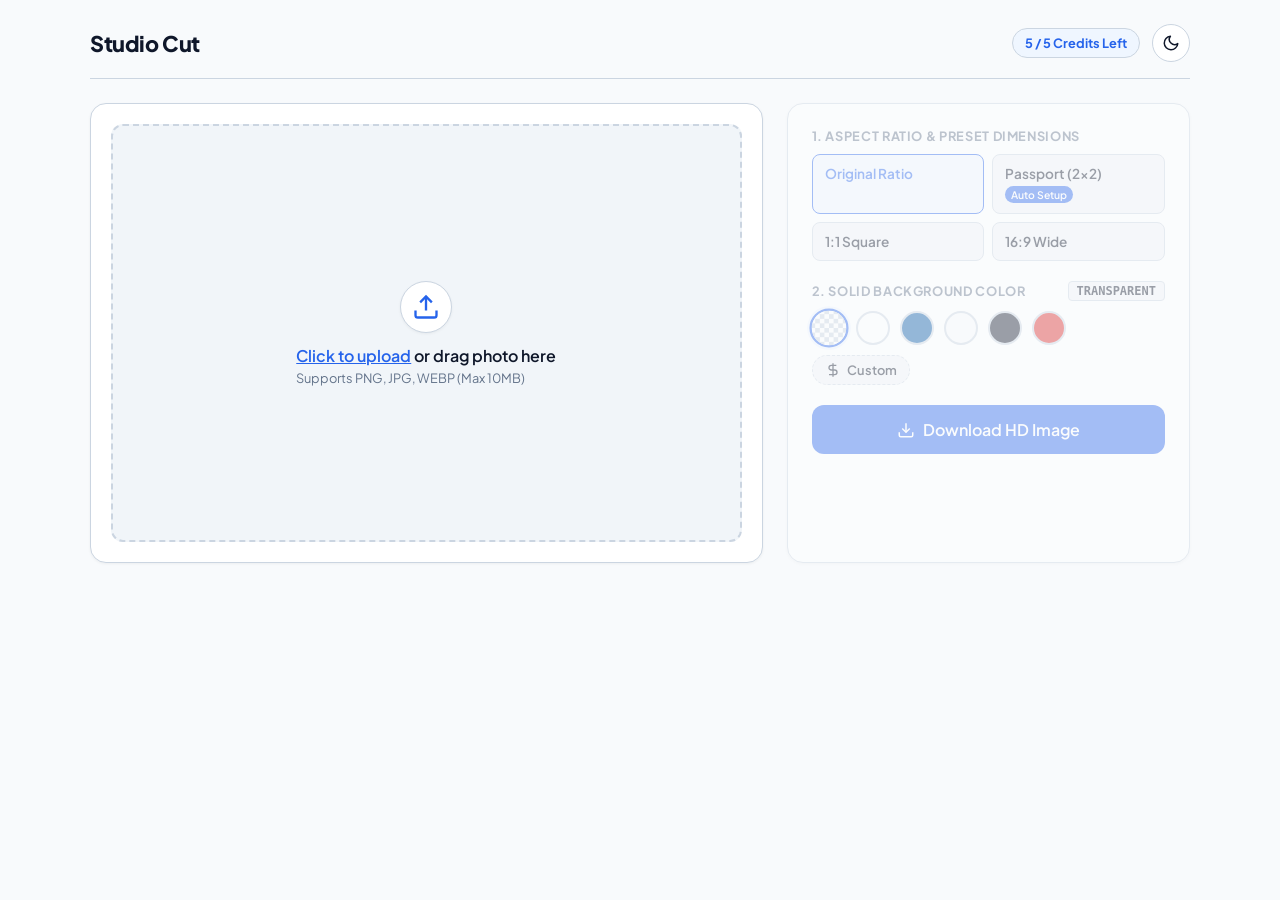
<file: public/index.html>
<!doctype html>
<html lang="en">
  <head>
    <meta charset="UTF-8" />
    <meta name="viewport" content="width=device-width, initial-scale=1.0" />
    <!-- Primary Meta Tags -->
<title>StudioCut | Free AI Background Remover & Studio Editing</title>
<meta name="title" content="StudioCut | Free AI Background Remover & Studio Editing">
<meta name="description" content="Remove image backgrounds automatically in seconds for free. Edit passport photos, change colors, and crop images online effortlessly.">
<meta name="keywords" content="background remover, remove bg, free bg removal, passport photo editor, image background changer, studio cut">

<!-- Open Graph / Facebook / WhatsApp (Jab link share hoga toh preview dikhega) -->
<meta property="og:type" content="website">
<meta property="og:url" content="https://studiocut-tool.vercel.app/">
<meta property="og:title" content="StudioCut | Instant AI Background Remover">
<meta property="og:description" content="Effortlessly remove image backgrounds online with zero quality loss.">
<meta property="og:image" content="https://studiocut-tool.vercel.app/og-preview.png">

<!-- Twitter Card -->
<meta property="twitter:card" content="summary_large_image">
<meta property="twitter:title" content="StudioCut | Instant AI Background Remover">
<meta property="twitter:description" content="Effortlessly remove image backgrounds online with zero quality loss.">
    <link rel="preconnect" href="https://fonts.googleapis.com" />
    <link rel="preconnect" href="https://fonts.gstatic.com" crossorigin />
    <link
      href="https://fonts.googleapis.com/css2?family=Plus+Jakarta+Sans:wght@400;500;600;700&display=swap"
      rel="stylesheet"
    />
    <link rel="stylesheet" href="style.css" />
  </head>
  <body>
    <div id="toastContainer" class="toast-container" aria-live="polite"></div>

    <div class="app-shell">
      <header class="navbar">
        <div class="brand">
          <span class="brand-title">Studio Cut</span>
        </div>

        <div class="nav-controls">
          <div class="usage-meter" id="usageBadge">
            <span id="usageText">5 / 5 Credits Left</span>
          </div>

          <!-- Light/Dark Theme Toggle Button -->
          <button
            id="themeToggleBtn"
            class="btn-icon"
            title="Toggle Light/Dark Theme"
            aria-label="Toggle Theme"
          >
            <svg
              class="sun-icon hidden"
              width="18"
              height="18"
              viewBox="0 0 24 24"
              fill="none"
              stroke="currentColor"
              stroke-width="2"
              stroke-linecap="round"
              stroke-linejoin="round"
            >
              <circle cx="12" cy="12" r="5"></circle>
              <line x1="12" y1="1" x2="12" y2="3"></line>
              <line x1="12" y1="21" x2="12" y2="23"></line>
              <line x1="4.22" y1="4.22" x2="5.64" y2="5.64"></line>
              <line x1="18.36" y1="18.36" x2="19.78" y2="19.78"></line>
              <line x1="1" y1="12" x2="3" y2="12"></line>
              <line x1="21" y1="12" x2="23" y2="12"></line>
              <line x1="4.22" y1="19.78" x2="5.64" y2="18.36"></line>
              <line x1="18.36" y1="5.64" x2="19.78" y2="4.22"></line>
            </svg>
            <svg
              class="moon-icon"
              width="18"
              height="18"
              viewBox="0 0 24 24"
              fill="none"
              stroke="currentColor"
              stroke-width="2"
              stroke-linecap="round"
              stroke-linejoin="round"
            >
              <path d="M21 12.79A9 9 0 1 1 11.21 3 7 7 0 0 0 21 12.79z"></path>
            </svg>
          </button>

          <button id="resetBtn" class="btn btn-ghost hidden">
            <svg
              width="16"
              height="16"
              viewBox="0 0 24 24"
              fill="none"
              stroke="currentColor"
              stroke-width="2"
            >
              <path d="M3 12a9 9 0 1 0 9-9 9.75 9.75 0 0 0-6.74 2.74L3 8" />
              <path d="M3 3v5h5" />
            </svg>
            Reset
          </button>
        </div>
      </header>

      <main class="workspace-grid">
        <section class="stage-card">
          <div id="dropZone" class="drop-zone">
            <div class="icon-circle">
              <svg
                width="28"
                height="28"
                viewBox="0 0 24 24"
                fill="none"
                stroke="currentColor"
                stroke-width="2"
              >
                <path d="M21 15v4a2 2 0 0 1-2 2H5a2 2 0 0 1-2-2v-4"></path>
                <polyline points="17 8 12 3 7 8"></polyline>
                <line x1="12" y1="3" x2="12" y2="15"></line>
              </svg>
            </div>
            <div class="drop-text">
              <p class="primary-text">
                <span class="link-text">Click to upload</span> or drag photo
                here
              </p>
              <p class="secondary-text">Supports PNG, JPG, WEBP (Max 10MB)</p>
            </div>
            <input
              type="file"
              id="fileInput"
              accept="image/png, image/jpeg, image/webp"
              hidden
            />
          </div>

          <div id="canvasStage" class="canvas-stage hidden">
            <div id="canvasWrapper" class="canvas-wrapper">
              <canvas id="outputCanvas"></canvas>
            </div>

            <div id="shimmerOverlay" class="shimmer-overlay hidden"></div>
            <div id="bottomLoader" class="bottom-loader-bar hidden">
              <div class="spinner-ring"></div>
              <p id="loaderMessage" class="loader-primary">Taking a look at your photo...</p>
            </div>
          </div>
        </section>

        <section id="controlPanel" class="controls-card disabled">
          <div class="control-group">
            <label class="group-title"
              >1. Aspect Ratio & Preset Dimensions</label
            >
            <div class="aspect-grid">
              <button class="aspect-btn active" data-ratio="original">
                <span class="aspect-label">Original Ratio</span>
              </button>
              <button class="aspect-btn passport-pill" data-ratio="passport">
                <span class="aspect-label">Passport (2x2)</span>
                <span class="badge-preset">Auto Setup</span>
              </button>
              <button class="aspect-btn" data-ratio="1:1">
                <span class="aspect-label">1:1 Square</span>
              </button>
              <button class="aspect-btn" data-ratio="16:9">
                <span class="aspect-label">16:9 Wide</span>
              </button>
            </div>
          </div>

          <div class="control-group">
            <div class="group-header">
              <label class="group-title">2. Solid Background Color</label>
              <span id="selectedHexLabel" class="hex-badge">TRANSPARENT</span>
            </div>

            <div class="color-swatches-wrapper">
              <button
                class="swatch active"
                data-color="transparent"
                title="Transparent"
              >
                <span class="checkerboard"></span>
              </button>
              <button
                class="swatch"
                data-color="#ffffff"
                style="background: #ffffff"
                title="Studio White"
              ></button>
              <button
                class="swatch"
                data-color="#0055a5"
                style="background: #0055a5"
                title="Passport Blue"
              ></button>
              <button
                class="swatch"
                data-color="#f8fafc"
                style="background: #f8fafc"
                title="Off White"
              ></button>
              <button
                class="swatch"
                data-color="#0f172a"
                style="background: #0f172a"
                title="Dark Slate"
              ></button>
              <button
                class="swatch"
                data-color="#dc2626"
                style="background: #dc2626"
                title="Red"
              ></button>

              <div class="custom-color-picker" title="Choose Custom Color">
                <svg
                  width="16"
                  height="16"
                  viewBox="0 0 24 24"
                  fill="none"
                  stroke="currentColor"
                  stroke-width="2"
                >
                  <path
                    d="M12 2v20M17 5H9.5a3.5 3.5 0 0 0 0 7h5a3.5 3.5 0 0 1 0 7H6"
                  />
                </svg>
                <span>Custom</span>
                <input type="color" id="customColorInput" value="#2563eb" />
              </div>
            </div>
          </div>

          <button id="downloadBtn" class="btn btn-primary btn-large" disabled>
            <svg
              width="18"
              height="18"
              viewBox="0 0 24 24"
              fill="none"
              stroke="currentColor"
              stroke-width="2"
            >
              <path d="M21 15v4a2 2 0 0 1-2 2H5a2 2 0 0 1-2-2v-4" />
              <polyline points="7 10 12 15 17 10" />
              <line x1="12" y1="15" x2="12" y2="3" />
            </svg>
            Download HD Image
          </button>
        </section>
      </main>
    </div>

    <script src="script.js"></script>
  </body>
</html>
</file>
<file: public/style.css>
:root {
  --bg-app: #f8fafc;
  --surface-card: #ffffff;
  --surface-muted: #f1f5f9;
  --text-main: #0f172a;
  --text-muted: #64748b;
  --primary: #2563eb;
  --primary-hover: #1d4ed8;
  --primary-light: #eff6ff;
  --border-color: #cbd5e1;
  --radius-sm: 8px;
  --radius-md: 12px;
  --radius-lg: 16px;
  --shadow-sm: 0 1px 3px rgba(0, 0, 0, 0.05);
  --shadow-md: 0 4px 12px -2px rgba(0, 0, 0, 0.08);
}

[data-theme="dark"] {
  --bg-app: #090d16;
  --surface-card: #111827;
  --surface-muted: #1f2937;
  --text-main: #f9fafb;
  --text-muted: #9ca3af;
  --primary: #3b82f6;
  --primary-hover: #2563eb;
  --primary-light: rgba(59, 130, 246, 0.15);
  --border-color: #374151;
  --shadow-sm: 0 2px 4px rgba(0, 0, 0, 0.4);
  --shadow-md: 0 8px 16px rgba(0, 0, 0, 0.5);
}

* {
  box-sizing: border-box;
  margin: 0;
  padding: 0;
  font-family: 'Plus Jakarta Sans', system-ui, sans-serif;
}

body {
  background-color: var(--bg-app);
  color: var(--text-main);
  min-height: 100vh;
  display: flex;
  justify-content: center;
  padding: 24px 16px;
  transition: background-color 0.2s ease, color 0.2s ease;
}

.app-shell {
  width: 100%;
  max-width: 1100px;
  display: flex;
  flex-direction: column;
  gap: 24px;
}

/* Navbar */
.navbar {
  display: flex;
  justify-content: space-between;
  align-items: center;
  border-bottom: 1px solid var(--border-color);
  padding-bottom: 16px;
}
.brand-title {
  font-weight: 800;
  font-size: 1.35rem;
  letter-spacing: -0.02em;
}
.nav-controls {
  display: flex;
  align-items: center;
  gap: 12px;
}

.usage-meter {
  font-size: 0.8rem;
  font-weight: 700;
  color: var(--primary);
  background: var(--primary-light);
  border: 1px solid var(--border-color);
  padding: 6px 12px;
  border-radius: 20px;
}

/* Theme Icon Buttons */
.btn-icon {
  width: 38px;
  height: 38px;
  border-radius: 50%;
  border: 1px solid var(--border-color);
  background: var(--surface-card);
  color: var(--text-main);
  display: flex;
  align-items: center;
  justify-content: center;
  cursor: pointer;
  transition: all 0.15s ease;
}
.btn-icon:hover {
  border-color: var(--primary);
  color: var(--primary);
}
.btn-icon svg {
  stroke: currentColor;
}

/* Main Workspace */
.workspace-grid {
  display: grid;
  grid-template-columns: 1fr;
  gap: 24px;
}
@media (min-width: 860px) {
  .workspace-grid {
    grid-template-columns: 1.25fr 0.75fr;
  }
}

.stage-card {
  background: var(--surface-card);
  border: 1px solid var(--border-color);
  border-radius: var(--radius-lg);
  padding: 20px;
  min-height: 460px;
  display: flex;
  align-items: center;
  justify-content: center;
  position: relative;
  box-shadow: var(--shadow-sm);
  overflow: hidden;
}

.drop-zone {
  width: 100%;
  height: 100%;
  border: 2px dashed var(--border-color);
  background: var(--surface-muted);
  border-radius: var(--radius-md);
  display: flex;
  flex-direction: column;
  align-items: center;
  justify-content: center;
  padding: 40px 20px;
  cursor: pointer;
  transition: all 0.2s ease;
}
.drop-zone:hover,
.drop-zone.drag-over {
  border-color: var(--primary);
  background: var(--primary-light);
}
.drop-zone.disabled {
  opacity: 0.5;
  pointer-events: none;
  cursor: not-allowed;
}

.icon-circle {
  width: 52px;
  height: 52px;
  background: var(--surface-card);
  border-radius: 50%;
  display: flex;
  align-items: center;
  justify-content: center;
  color: var(--primary);
  box-shadow: var(--shadow-sm);
  margin-bottom: 12px;
  border: 1px solid var(--border-color);
}
.primary-text {
  font-size: 1rem;
  font-weight: 600;
  margin-bottom: 4px;
}
.link-text {
  color: var(--primary);
  text-decoration: underline;
}
.secondary-text {
  font-size: 0.8rem;
  color: var(--text-muted);
}

/* Canvas Stage */
.canvas-stage {
  width: 100%;
  display: flex;
  justify-content: center;
  align-items: center;
  background: var(--surface-card);
  border-radius: var(--radius-md);
  border: 1px solid var(--border-color);
  position: relative;
  overflow: hidden;
}

.canvas-wrapper {
  position: relative;
  display: flex;
  align-items: center;
  justify-content: center;
  width: 100%;
  min-height: 400px;
  border-radius: var(--radius-md);
  overflow: hidden;
  background: repeating-conic-gradient(#e2e8f0 0% 25%, #ffffff 0% 50%) 50% / 16px 16px;
}

canvas {
  max-width: 100%;
  max-height: 500px;
  height: auto;
  display: block;
  object-fit: contain;
  transition: opacity 0.3s ease;
}

/* Loading States */
.canvas-wrapper.is-loading {
  background: #ffffff !important;
}
.canvas-wrapper.is-loading canvas {
  opacity: 0.15;
  filter: blur(2px);
}

.shimmer-overlay {
  position: absolute;
  top: 0;
  left: 0;
  width: 100%;
  height: 100%;
  background: linear-gradient(
    90deg,
    rgba(255, 255, 255, 0) 0%,
    rgba(37, 99, 235, 0.12) 50%,
    rgba(255, 255, 255, 0) 100%
  );
  background-size: 200% 100%;
  animation: shimmerSweep 1.6s infinite linear;
  z-index: 5;
  pointer-events: none;
}
@keyframes shimmerSweep {
  0% {
    background-position: -200% 0;
  }
  100% {
    background-position: 200% 0;
  }
}

.bottom-loader-bar {
  position: absolute;
  bottom: 16px;
  left: 50%;
  transform: translateX(-50%);
  width: calc(100% - 32px);
  max-width: 420px;
  padding: 12px 20px;
  background: #0f172a;
  border: 1px solid #334155;
  border-radius: 30px;
  display: flex;
  align-items: center;
  justify-content: center;
  gap: 12px;
  z-index: 10;
  box-shadow: 0 10px 25px -5px rgba(0, 0, 0, 0.25);
}

.spinner-ring {
  width: 20px;
  height: 20px;
  border: 3px solid rgba(255, 255, 255, 0.2);
  border-top-color: #38bdf8;
  border-radius: 50%;
  animation: spin 0.75s linear infinite;
  flex-shrink: 0;
}
@keyframes spin {
  to {
    transform: rotate(360deg);
  }
}

.loader-primary {
  font-weight: 600;
  font-size: 0.88rem;
  color: #ffffff;
  white-space: nowrap;
}

/* Controls Card */
.controls-card {
  background: var(--surface-card);
  border: 1px solid var(--border-color);
  border-radius: var(--radius-lg);
  padding: 24px;
  display: flex;
  flex-direction: column;
  gap: 20px;
  box-shadow: var(--shadow-sm);
  transition: opacity 0.2s ease;
}
.controls-card.disabled {
  opacity: 0.4;
  pointer-events: none;
}

.control-group {
  display: flex;
  flex-direction: column;
  gap: 10px;
}
.group-header {
  display: flex;
  justify-content: space-between;
  align-items: center;
}
.group-title {
  font-size: 0.8rem;
  font-weight: 700;
  text-transform: uppercase;
  color: var(--text-muted);
  letter-spacing: 0.05em;
}

.hex-badge {
  font-size: 0.75rem;
  font-family: monospace;
  background: var(--surface-muted);
  border: 1px solid var(--border-color);
  padding: 2px 8px;
  border-radius: 4px;
  font-weight: 600;
}

.aspect-grid {
  display: grid;
  grid-template-columns: repeat(2, 1fr);
  gap: 8px;
}
.aspect-btn {
  background: var(--surface-muted);
  border: 1px solid var(--border-color);
  padding: 10px 12px;
  border-radius: var(--radius-sm);
  font-size: 0.85rem;
  font-weight: 600;
  color: var(--text-main);
  cursor: pointer;
  text-align: left;
  display: flex;
  flex-direction: column;
  gap: 4px;
  transition: all 0.15s ease;
}
.aspect-btn:hover {
  border-color: var(--primary);
}
.aspect-btn.active {
  background: var(--primary-light);
  border-color: var(--primary);
  color: var(--primary);
}
.badge-preset {
  font-size: 0.65rem;
  background: var(--primary);
  color: white;
  padding: 2px 6px;
  border-radius: 10px;
  width: max-content;
}

.color-swatches-wrapper {
  display: flex;
  flex-wrap: wrap;
  gap: 10px;
  align-items: center;
}
.swatch {
  width: 34px;
  height: 34px;
  border-radius: 50%;
  border: 2px solid var(--border-color);
  cursor: pointer;
  position: relative;
  overflow: hidden;
  transition: transform 0.15s ease;
}
.swatch:hover {
  transform: scale(1.1);
}
.swatch.active {
  border-color: var(--primary);
  transform: scale(1.15);
  box-shadow: 0 0 0 2px var(--primary-light);
}
.checkerboard {
  position: absolute;
  inset: 0;
  background: repeating-conic-gradient(#cbd5e1 0% 25%, #fff 0% 50%) 50% / 8px 8px;
}

.custom-color-picker {
  display: flex;
  align-items: center;
  gap: 6px;
  padding: 6px 12px;
  background: var(--surface-muted);
  border: 1px dashed var(--border-color);
  border-radius: 20px;
  font-size: 0.8rem;
  font-weight: 600;
  cursor: pointer;
  position: relative;
  transition: all 0.15s ease;
}
.custom-color-picker:hover {
  border-color: var(--primary);
  color: var(--primary);
}
.custom-color-picker input[type="color"] {
  position: absolute;
  inset: 0;
  opacity: 0;
  cursor: pointer;
  width: 100%;
  height: 100%;
}

.btn {
  padding: 10px 16px;
  font-size: 0.9rem;
  font-weight: 600;
  border-radius: var(--radius-sm);
  cursor: pointer;
  border: 1px solid var(--border-color);
  display: inline-flex;
  align-items: center;
  justify-content: center;
  gap: 8px;
}
.btn-primary {
  background: var(--primary);
  color: white;
  border: none;
}
.btn-primary:hover {
  background: var(--primary-hover);
}
.btn-large {
  width: 100%;
  padding: 14px;
  font-size: 1rem;
  border-radius: var(--radius-md);
}
.btn-ghost {
  background: transparent;
  color: var(--text-muted);
}
.btn-ghost:hover {
  background: var(--surface-muted);
  color: var(--text-main);
}

.toast-container {
  position: fixed;
  top: 20px;
  right: 20px;
  z-index: 100;
  display: flex;
  flex-direction: column;
  gap: 8px;
}
.toast {
  background: var(--surface-card);
  color: var(--text-main);
  border: 1px solid var(--border-color);
  padding: 12px 16px;
  border-radius: var(--radius-sm);
  font-size: 0.85rem;
  font-weight: 600;
  box-shadow: var(--shadow-md);
  animation: slideIn 0.2s ease;
}
.toast.error {
  border-left: 4px solid #ef4444;
}
.toast.info {
  border-left: 4px solid var(--primary);
}
@keyframes slideIn {
  from {
    transform: translateY(-10px);
    opacity: 0;
  }
  to {
    transform: translateY(0);
    opacity: 1;
  }
}

.hidden {
  display: none !important;
}
</file>
